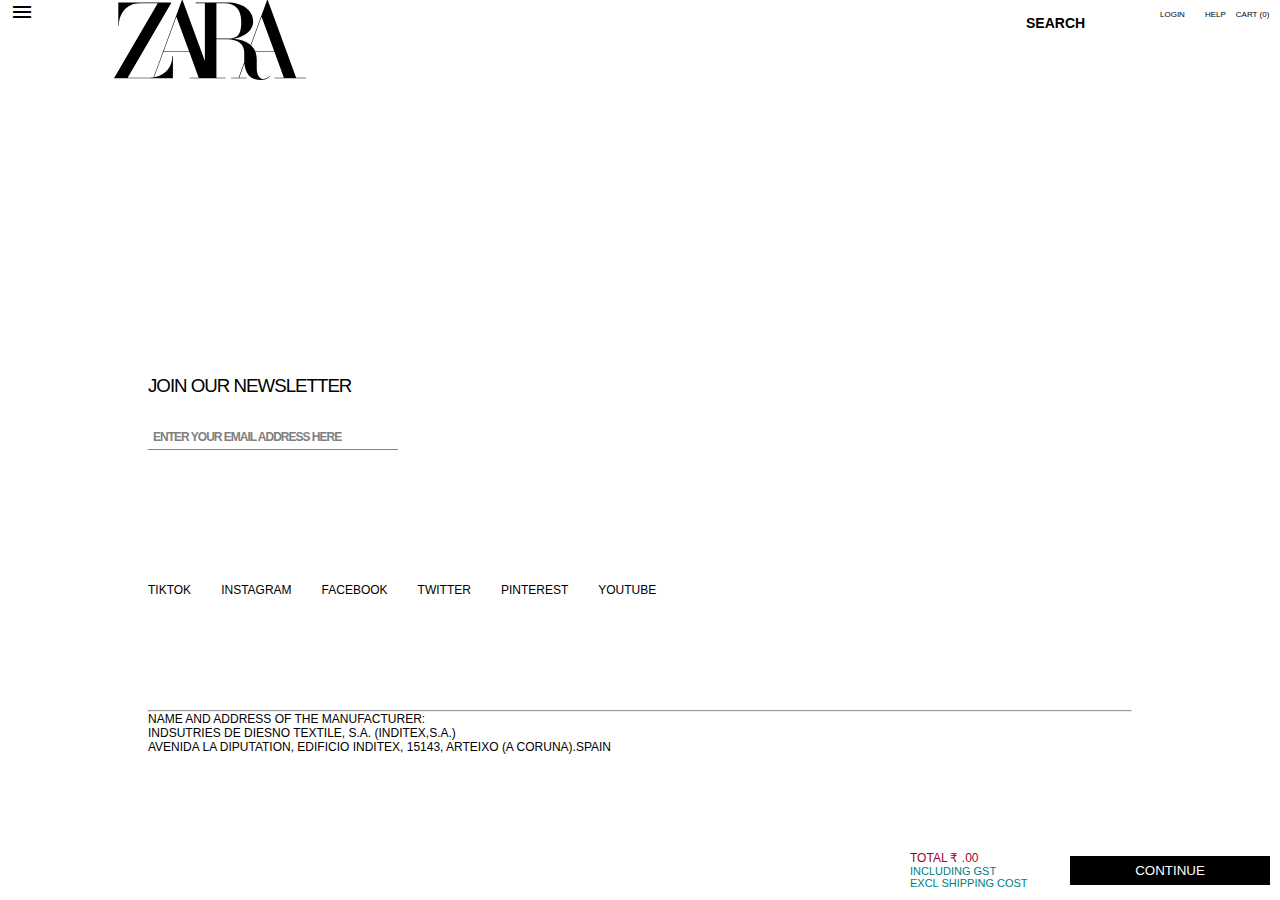
<file: cart.html>
<!DOCTYPE html>
<html lang="en">
  <head>
    <meta charset="UTF-8" />
    <meta http-equiv="X-UA-Compatible" content="IE=edge" />
    <meta name="viewport" content="width=device-width, initial-scale=1.0" />
    <title>zara.com/cart/</title>
    <link
      href="https://fonts.googleapis.com/icon?family=Material+Icons+Outlined"
      rel="stylesheet"
    />
    <link
      href="https://fonts.googleapis.com/icon?family=Material+Icons+Sharp"
      rel="stylesheet"
    />
    <link rel="stylesheet" href="cart.css" />
  </head>
  <body>
    <nav id="deact">
      <div class="toggleBar">
        <span class="material-icons-outlined tgl2"> menu </span>
      </div>
      <div class="inside1">
        <label for="menu" class="menu">
          <span class="material-icons-outlined tglFwd"> menu </span>
        </label>
        <!-- <div class="toggleMenu"></div> -->

        <label for="logo" id="logoId">
          <svg
            aria-label="ZARA India logo. Go to home page"
            class="layout-logo__icon layout-header__logo-icon img"
            viewBox="0 0 132 55"
            xmlns="http://www.w3.org/2000/svg"
          >
            <path
              fill-rule="evenodd"
              clip-rule="evenodd"
              d="M105.673.035l19.557 53.338 6.77.002v.383h-21.548v-.383h6.344l-6.431-17.54H97.311v.007l.07.204c.521 1.548.78 3.17.764 4.803v6.575c0 3.382 1.494 6.81 4.347 6.81 1.675 0 3.012-.59 4.604-2.046l.227.211C105.594 54.224 103.5 55 100.36 55c-2.37 0-4.398-.57-6.03-1.693l-.309-.222c-2.148-1.624-3.542-4.278-4.142-7.89l-.096-.583-.1-.882-.01-.152-3.599 9.792h5.107v.384H80.496v-.384h5.162l3.951-10.753v-.023a34.924 34.924 0 0 1-.075-1.906v-4.693c0-5.77-4.29-9.08-11.771-9.08H70.41v26.458h6.371v.383h-24.9v-.383h6.345l-6.431-17.54H33.948l-6.371 17.346.266-.044c8.366-1.442 12.213-7.827 12.265-14.55h.388v15.171H0L30.06 2.185H17.972C7.954 2.185 3.42 9.922 3.35 17.635h-.387V1.8h36.488l-.222.385L9.396 53.373h15.695c.39 0 .778-.019 1.169-.05.26-.018.522-.044.788-.077l.095-.01L46.703 0h.387l.013.035 15.369 41.916V2.185h-6.328v-.39h21.778c10.467 0 17.774 5.372 17.774 13.068 0 5.612-5.005 10.27-12.45 11.595l-1.367.174 1.377.14c4.515.517 8.1 1.906 10.641 4.127l.017.016L105.273 0h.386l.014.035zm-8.552 35.32l.038.094h13.061l-8.773-23.928-7.221 19.67.039.037.367.364a11.876 11.876 0 0 1 2.489 3.762zM70.415 26.53V2.185h5.611c7.496 0 11.454 4.414 11.454 12.76 0 8.877-2.272 11.585-9.717 11.585h-7.348zM42.882 11.521L34.09 35.45h17.565L42.882 11.52z"
            ></path>
          </svg>
        </label>
      </div>
      <div class="inside2">
        <ul id="list1">
          <li><input id="search" type="search" placeholder="SEARCH" /></li>
        </ul>
        <ul id="list2">
          <li id="login">LOGIN</li>
          <br />
          <li id="help">HELP</li>
          <li id="cart0">CART (<span id="cartcnt">0</span>)</li>
        </ul>
      </div>
    </nav>
    <!------------------------------------------ main part -------------------------------------->
    <div class="section-box">
      <div class="toggleBar2">
        <ul>
         <li id="first">WOMAN</li> 
          <li id="second">MAN</li>
          <li id="third">KIDS</li>
          <li id="fourth">LIL MCKIMM</li>
          <li id="fifth">SHOES&BAGS</li>
          <li id="sixth">ZARA ATHLETICZ</li>
        </ul>
        <ul>
          <li>JOIN LIFE</li>
          <li>+ INFO</li>
        </ul>
      </div>
      <section id="videoSide" class="hide0">
        <!-- left bar start  -->
        <div class="left-bar spcl"></div>
        <!-- left bar ends -->

        <!-- image div starts -->
        <div class="imageDiv vid">
          <div class="cartImage">
            <!-- <p>-Your basket is empty-</p>
          <img
            height="100%"
            width="100%"
            src="https://static.zara.net/static//common/images/empty-basket/empty-basket.jpg"
            alt=""
          /> -->
        </div>
        </div>
        <!-- image div ends -->

        <!-- right bar starts -->
        <div class="right-bar">
        </div>
        <!-- right bar ends -->
      </section>
    </div>
    <!--this is footer section-->
    <footer>
      <h3>JOIN OUR NEWSLETTER</h3>
      <input type="text" placeholder="ENTER YOUR EMAIL ADDRESS HERE" />
      <div id="icons">
        <a target="_blank" href="https://www.snapchat.com/"><p>TIKTOK</p></a>
        <a target="_blank" href="https://www.instagram.com"><p>INSTAGRAM</p></a>
        <a target="_blank" href="https://www.snapchat.com/"><p>FACEBOOK</p></a>
        <a target="_blank" href="https://twitter.com/"><p>TWITTER</p></a>
        <a target="_blank" href="https://www.pinterest.com/"><p>PINTEREST</p></a>
        <a target="_blank" href="https://www.youtube.com/"><p>YOUTUBE</p></a>
      </div>
      <hr />
      <div>
        <p>NAME AND ADDRESS OF THE MANUFACTURER:</p>
        <p>INDSUTRIES DE DIESNO TEXTILE, S.A. (INDITEX,S.A.)</p>
        <p>
          AVENIDA LA DIPUTATION, EDIFICIO INDITEX, 15143, ARTEIXO (A
          CORUNA).SPAIN
        </p>
      </div>
    </footer>
    <div  id="totalContainer">
      <div>
        <div>
          <p>TOTAL ₹ <span id="totalPrice"></span>.00</p>
          <p>INCLUDING GST</p>
          <p>EXCL SHIPPING COST</p>
        </div>
          <div>
            <input id="continue" type="submit" value="CONTINUE">
          </div>
      </div>
    </div>
  </body>
</html>
<script src="cart.js"></script>
</file>
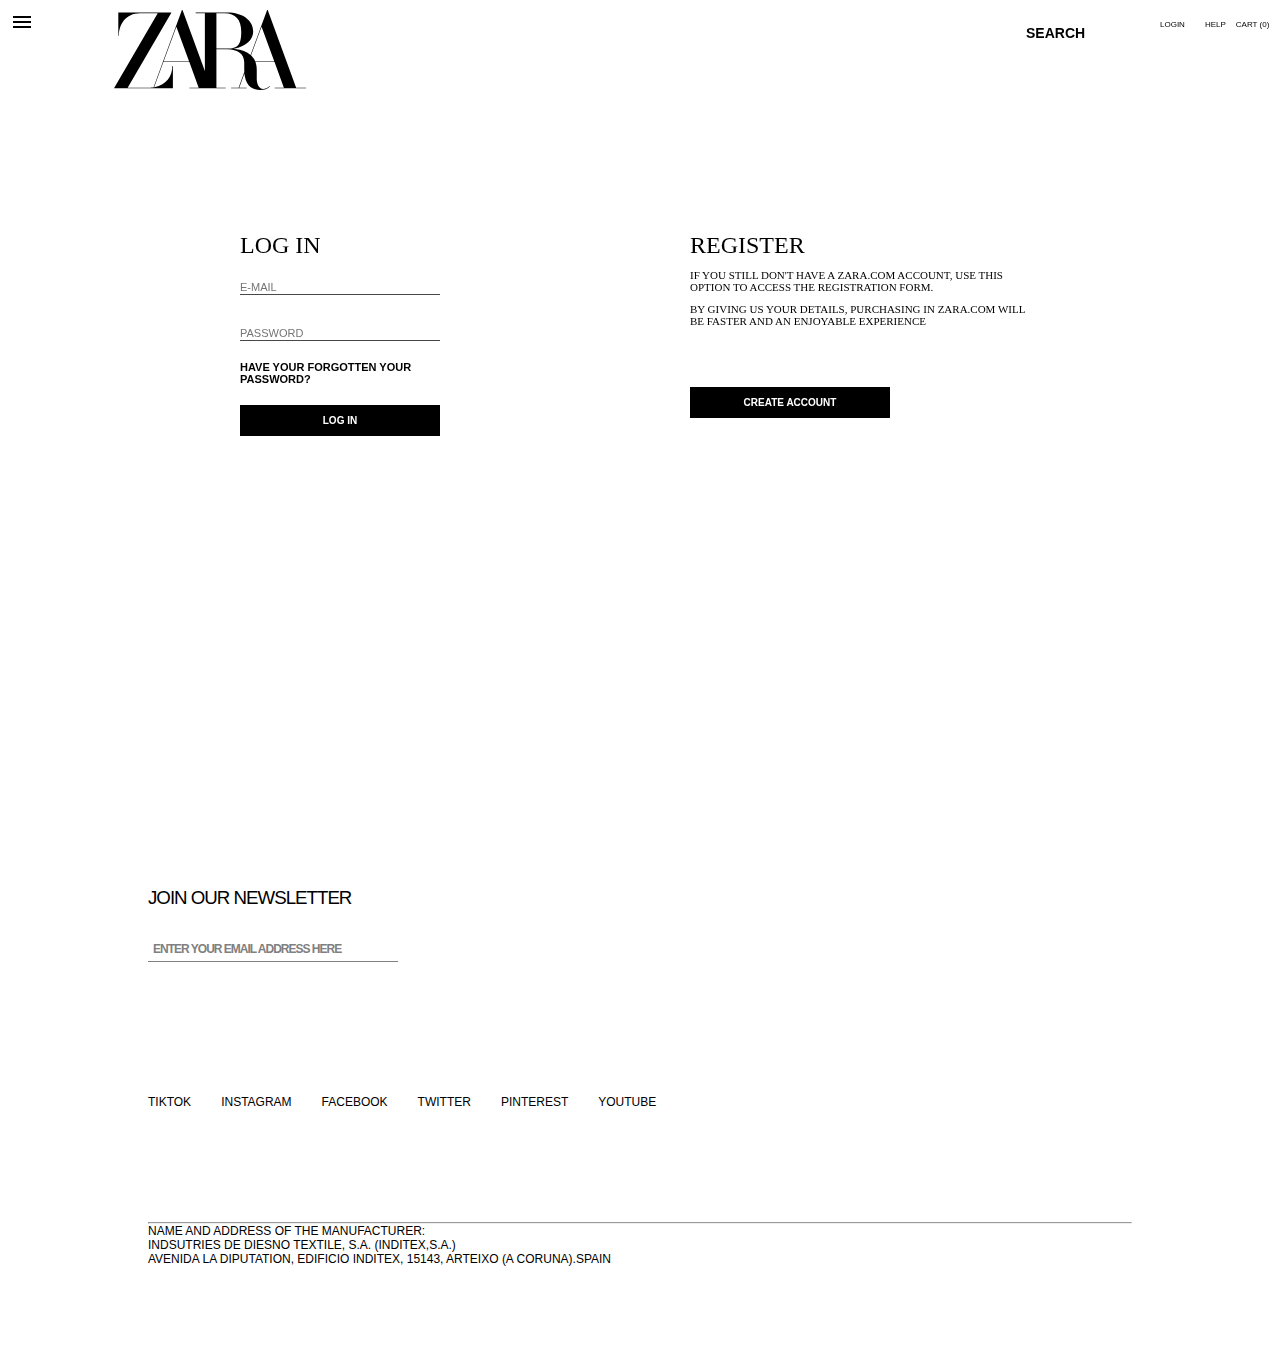
<file: login.html>
<!DOCTYPE html>
<html lang="en">
  <head>
    <meta charset="UTF-8" />
    <meta http-equiv="X-UA-Compatible" content="IE=edge" />
    <meta name="viewport" content="width=device-width, initial-scale=1.0" />
    <title>zara.com/login/</title>
    <link
      href="https://fonts.googleapis.com/icon?family=Material+Icons+Outlined"
      rel="stylesheet"
    />
    <link
      href="https://fonts.googleapis.com/icon?family=Material+Icons+Sharp"
      rel="stylesheet"
    />
    <link rel="stylesheet" href="login.css" />
  </head>
  <body>
    <nav id="deact">
      <div class="toggleBar">
        <span class="material-icons-outlined tgl2"> menu </span>
      </div>
      <div class="inside1">
        <label for="menu" class="menu">
          <span class="material-icons-outlined tglFwd"> menu </span>
        </label>
        <!-- <div class="toggleMenu"></div> -->

        <label for="logo" id="logoId">
          <svg
            aria-label="ZARA India logo. Go to home page"
            class="layout-logo__icon layout-header__logo-icon img"
            viewBox="0 0 132 55"
            xmlns="http://www.w3.org/2000/svg"
          >
            <path
              fill-rule="evenodd"
              clip-rule="evenodd"
              d="M105.673.035l19.557 53.338 6.77.002v.383h-21.548v-.383h6.344l-6.431-17.54H97.311v.007l.07.204c.521 1.548.78 3.17.764 4.803v6.575c0 3.382 1.494 6.81 4.347 6.81 1.675 0 3.012-.59 4.604-2.046l.227.211C105.594 54.224 103.5 55 100.36 55c-2.37 0-4.398-.57-6.03-1.693l-.309-.222c-2.148-1.624-3.542-4.278-4.142-7.89l-.096-.583-.1-.882-.01-.152-3.599 9.792h5.107v.384H80.496v-.384h5.162l3.951-10.753v-.023a34.924 34.924 0 0 1-.075-1.906v-4.693c0-5.77-4.29-9.08-11.771-9.08H70.41v26.458h6.371v.383h-24.9v-.383h6.345l-6.431-17.54H33.948l-6.371 17.346.266-.044c8.366-1.442 12.213-7.827 12.265-14.55h.388v15.171H0L30.06 2.185H17.972C7.954 2.185 3.42 9.922 3.35 17.635h-.387V1.8h36.488l-.222.385L9.396 53.373h15.695c.39 0 .778-.019 1.169-.05.26-.018.522-.044.788-.077l.095-.01L46.703 0h.387l.013.035 15.369 41.916V2.185h-6.328v-.39h21.778c10.467 0 17.774 5.372 17.774 13.068 0 5.612-5.005 10.27-12.45 11.595l-1.367.174 1.377.14c4.515.517 8.1 1.906 10.641 4.127l.017.016L105.273 0h.386l.014.035zm-8.552 35.32l.038.094h13.061l-8.773-23.928-7.221 19.67.039.037.367.364a11.876 11.876 0 0 1 2.489 3.762zM70.415 26.53V2.185h5.611c7.496 0 11.454 4.414 11.454 12.76 0 8.877-2.272 11.585-9.717 11.585h-7.348zM42.882 11.521L34.09 35.45h17.565L42.882 11.52z"
            ></path>
          </svg>
        </label>
      </div>
      <div class="inside2">
        <ul id="list1">
          <li><input id="search" type="search" placeholder="SEARCH" /></li>
        </ul>
        <ul id="list2">
          <li id="login">LOGIN</li>
          <br />
          <li id="help">HELP</li>
          <li id="cart0">CART (<span id="cartcnt">0</span>)</li>
        </ul>
      </div>
    </nav>
    <div id="navLastDiv">
      <input id="fullSearch" placeholder="ENTER SEARCH TERMS" type="text">
      <hr id="belowSearch">
    </div>
    <!------------------------------------------ main part -------------------------------------->
    <div class="section-box">
      <div class="toggleBar2">
        <ul>
         <li id="first">WOMAN</li> 
          <li id="second">MAN</li>
          <li id="third">KIDS</li>
          <li id="fourth">LIL MCKIMM</li>
          <li id="fifth">SHOES&BAGS</li>
          <li id="sixth">ZARA ATHLETICZ</li>
        </ul>
        <ul>
          <li>JOIN LIFE</li>
          <li>+ INFO</li>
        </ul>
      </div>
      <section id="videoSide" class="hide0">
        <!-- left bar start  -->
        <div class="left-bar spcl"></div>
        <!-- left bar ends -->

        <!-- image div starts -->
        <div class="imageDiv vid">
          <p id="notif"></p>
          <div class="loginBox">
            
            <!-- loginbox -->

            <div class="LOG">
              <h2>LOG IN</h2>
              <form action="">
              <input id="email" type="email" placeholder="E-MAIL" required>
              <input id="password" type="password" placeholder="PASSWORD" required>
              <p>HAVE YOUR FORGOTTEN YOUR PASSWORD?</p>
              <input id="loginbtn" type="submit" value="LOG IN">
              </form>
            </div>
            <!-- registerBox -->
            <div class="REGISTER">
              <h2>REGISTER</h2>
              <P>IF YOU STILL DON'T HAVE A <b>ZARA.COM</b> ACCOUNT, USE THIS OPTION TO ACCESS THE REGISTRATION FORM.</P>

               <p>BY GIVING US YOUR DETAILS, PURCHASING IN <b>ZARA.COM</b> WILL BE FASTER AND AN ENJOYABLE EXPERIENCE</P>
                <input id="createbtn" type="submit" value="CREATE ACCOUNT">
            </div>
          </div>
        </div>
        <!-- image div ends -->

        <!-- right bar starts -->
        <div class="right-bar">
        </div>
        <!-- right bar ends -->
      </section>
    </div>
    <!--this is footer section-->
    <footer>
      <h3>JOIN OUR NEWSLETTER</h3>
      <input type="text" placeholder="ENTER YOUR EMAIL ADDRESS HERE" />
      <div id="icons">
        <a target="_blank" href="https://www.snapchat.com/"><p>TIKTOK</p></a>
        <a target="_blank" href="https://www.instagram.com"><p>INSTAGRAM</p></a>
        <a target="_blank" href="https://www.snapchat.com/"><p>FACEBOOK</p></a>
        <a target="_blank" href="https://twitter.com/"><p>TWITTER</p></a>
        <a target="_blank" href="https://www.pinterest.com/"><p>PINTEREST</p></a>
        <a target="_blank" href="https://www.youtube.com/"><p>YOUTUBE</p></a>
      </div>
      <hr />
      <div>
        <p>NAME AND ADDRESS OF THE MANUFACTURER:</p>
        <p>INDSUTRIES DE DIESNO TEXTILE, S.A. (INDITEX,S.A.)</p>
        <p>
          AVENIDA LA DIPUTATION, EDIFICIO INDITEX, 15143, ARTEIXO (A
          CORUNA).SPAIN
        </p>
      </div>
    </footer>
  </body>
</html>
<script src="login.js"></script>
</file>
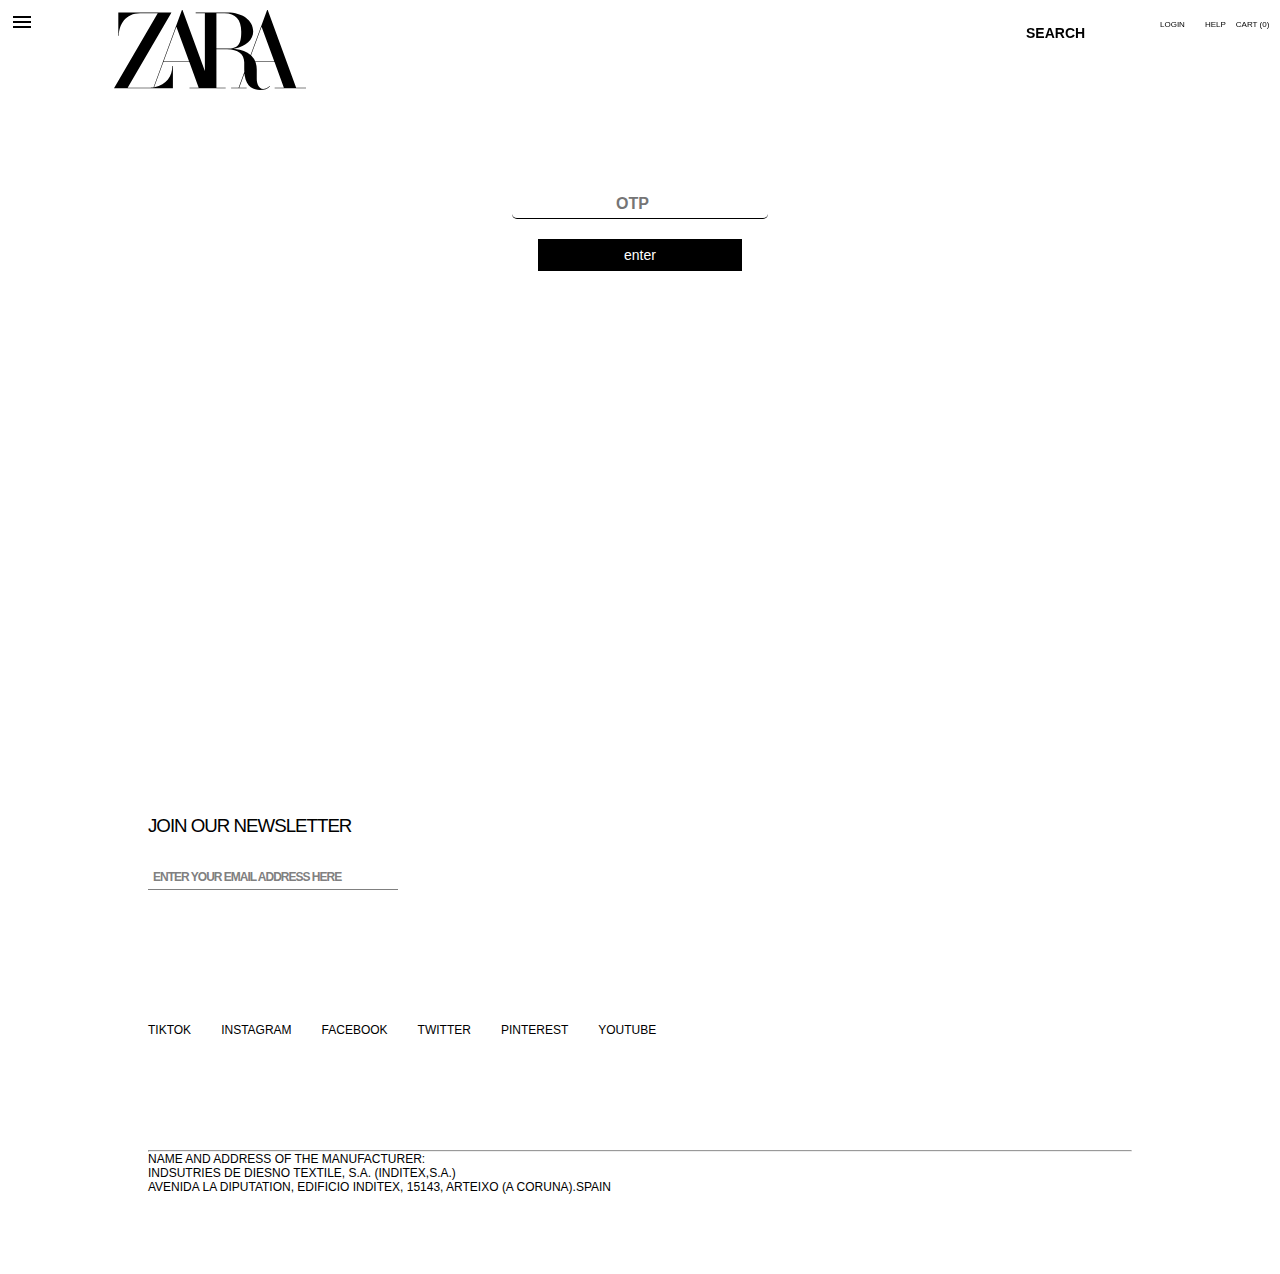
<file: otp.html>
<!DOCTYPE html>
<html lang="en">
  <head>
    <meta charset="UTF-8" />
    <meta http-equiv="X-UA-Compatible" content="IE=edge" />
    <meta name="viewport" content="width=device-width, initial-scale=1.0" />
    <title>zara.com/help/</title>
    <link
      href="https://fonts.googleapis.com/icon?family=Material+Icons+Outlined"
      rel="stylesheet"
    />
    <link
      href="https://fonts.googleapis.com/icon?family=Material+Icons+Sharp"
      rel="stylesheet"
    />
    <link rel="stylesheet" href="otp.css"/>
  </head>
  <body>
    <nav id="deact">
      <div class="toggleBar">
        <span class="material-icons-outlined tgl2"> menu </span>
      </div>
      <div class="inside1">
        <label for="menu" class="menu">
          <span class="material-icons-outlined tglFwd"> menu </span>
        </label>
        <!-- <div class="toggleMenu"></div> -->

        <label for="logo" id="logoId">
          <svg
            aria-label="ZARA India logo. Go to home page"
            class="layout-logo__icon layout-header__logo-icon img"
            viewBox="0 0 132 55"
            xmlns="http://www.w3.org/2000/svg"
          >
            <path
              fill-rule="evenodd"
              clip-rule="evenodd"
              d="M105.673.035l19.557 53.338 6.77.002v.383h-21.548v-.383h6.344l-6.431-17.54H97.311v.007l.07.204c.521 1.548.78 3.17.764 4.803v6.575c0 3.382 1.494 6.81 4.347 6.81 1.675 0 3.012-.59 4.604-2.046l.227.211C105.594 54.224 103.5 55 100.36 55c-2.37 0-4.398-.57-6.03-1.693l-.309-.222c-2.148-1.624-3.542-4.278-4.142-7.89l-.096-.583-.1-.882-.01-.152-3.599 9.792h5.107v.384H80.496v-.384h5.162l3.951-10.753v-.023a34.924 34.924 0 0 1-.075-1.906v-4.693c0-5.77-4.29-9.08-11.771-9.08H70.41v26.458h6.371v.383h-24.9v-.383h6.345l-6.431-17.54H33.948l-6.371 17.346.266-.044c8.366-1.442 12.213-7.827 12.265-14.55h.388v15.171H0L30.06 2.185H17.972C7.954 2.185 3.42 9.922 3.35 17.635h-.387V1.8h36.488l-.222.385L9.396 53.373h15.695c.39 0 .778-.019 1.169-.05.26-.018.522-.044.788-.077l.095-.01L46.703 0h.387l.013.035 15.369 41.916V2.185h-6.328v-.39h21.778c10.467 0 17.774 5.372 17.774 13.068 0 5.612-5.005 10.27-12.45 11.595l-1.367.174 1.377.14c4.515.517 8.1 1.906 10.641 4.127l.017.016L105.273 0h.386l.014.035zm-8.552 35.32l.038.094h13.061l-8.773-23.928-7.221 19.67.039.037.367.364a11.876 11.876 0 0 1 2.489 3.762zM70.415 26.53V2.185h5.611c7.496 0 11.454 4.414 11.454 12.76 0 8.877-2.272 11.585-9.717 11.585h-7.348zM42.882 11.521L34.09 35.45h17.565L42.882 11.52z"
            ></path>
          </svg>
        </label>
      </div>
      <div class="inside2">
        <ul id="list1">
          <li><input id="search" type="search" placeholder="SEARCH" /></li>
        </ul>
        <ul id="list2">
          <li id="login">LOGIN</li>
          <br />
          <li id="help">HELP</li>
          <li id="cart0">CART (<span id="cartcnt">0</span>)</li>
        </ul>
      </div>
    </nav>
    <!------------------------------------------ main part -------------------------------------->
    <div class="section-box">
      <div class="toggleBar2">
        <ul>
         <li id="first">WOMAN</li> 
          <li id="second">MAN</li>
          <li id="third">KIDS</li>
          <li id="fourth">LIL MCKIMM</li>
          <li id="fifth">SHOES&BAGS</li>
          <li id="sixth">ZARA ATHLETICZ</li>
        </ul>
        <ul>
          <li>JOIN LIFE</li>
          <li>+ INFO</li>
        </ul>
      </div>
      <section id="videoSide" class="hide0">
        <!-- left bar start  -->
        <!-- <div class="left-bar spcl"></div> -->
        <!-- left bar ends -->

        <!-- image div starts -->
        <div class="imageDiv vid">
            <div class="tickContainer">
                <label id="label" for="enterOtp">
                    <div class="check-icon"></div>
                </label>
                <div>
                    <p id="cnfrm">Successfully Purchased</p>
                <input id="goToHome" type="submit" value="GO TO HOME">
            </div>
            </div>
          <div class="helpContainer">
           <input type="number" placeholder="OTP">
           <div>
               <input id="enterOtp" type="submit" value="enter">
           </div>
        </div>
        
        <!-- image div ends -->

        <!-- right bar starts -->
        <!-- <div class="right-bar"> -->
        </div>
        <!-- right bar ends -->
      </section>
    </div>
    <!--this is footer section-->
    <footer>
      <h3>JOIN OUR NEWSLETTER</h3>
      <input type="text" placeholder="ENTER YOUR EMAIL ADDRESS HERE" />
      <div id="icons">
        <a target="_blank" href="https://www.snapchat.com/"><p>TIKTOK</p></a>
        <a target="_blank" href="https://www.instagram.com"><p>INSTAGRAM</p></a>
        <a target="_blank" href="https://www.snapchat.com/"><p>FACEBOOK</p></a>
        <a target="_blank" href="https://twitter.com/"><p>TWITTER</p></a>
        <a target="_blank" href="https://www.pinterest.com/"><p>PINTEREST</p></a>
        <a target="_blank" href="https://www.youtube.com/"><p>YOUTUBE</p></a>
      </div>
      <hr />
      <div>
        <p>NAME AND ADDRESS OF THE MANUFACTURER:</p>
        <p>INDSUTRIES DE DIESNO TEXTILE, S.A. (INDITEX,S.A.)</p>
        <p>
          AVENIDA LA DIPUTATION, EDIFICIO INDITEX, 15143, ARTEIXO (A
          CORUNA).SPAIN
        </p>
      </div>
    </footer>
  </body>
</html>
<script src="otp.js"></script>
</file>
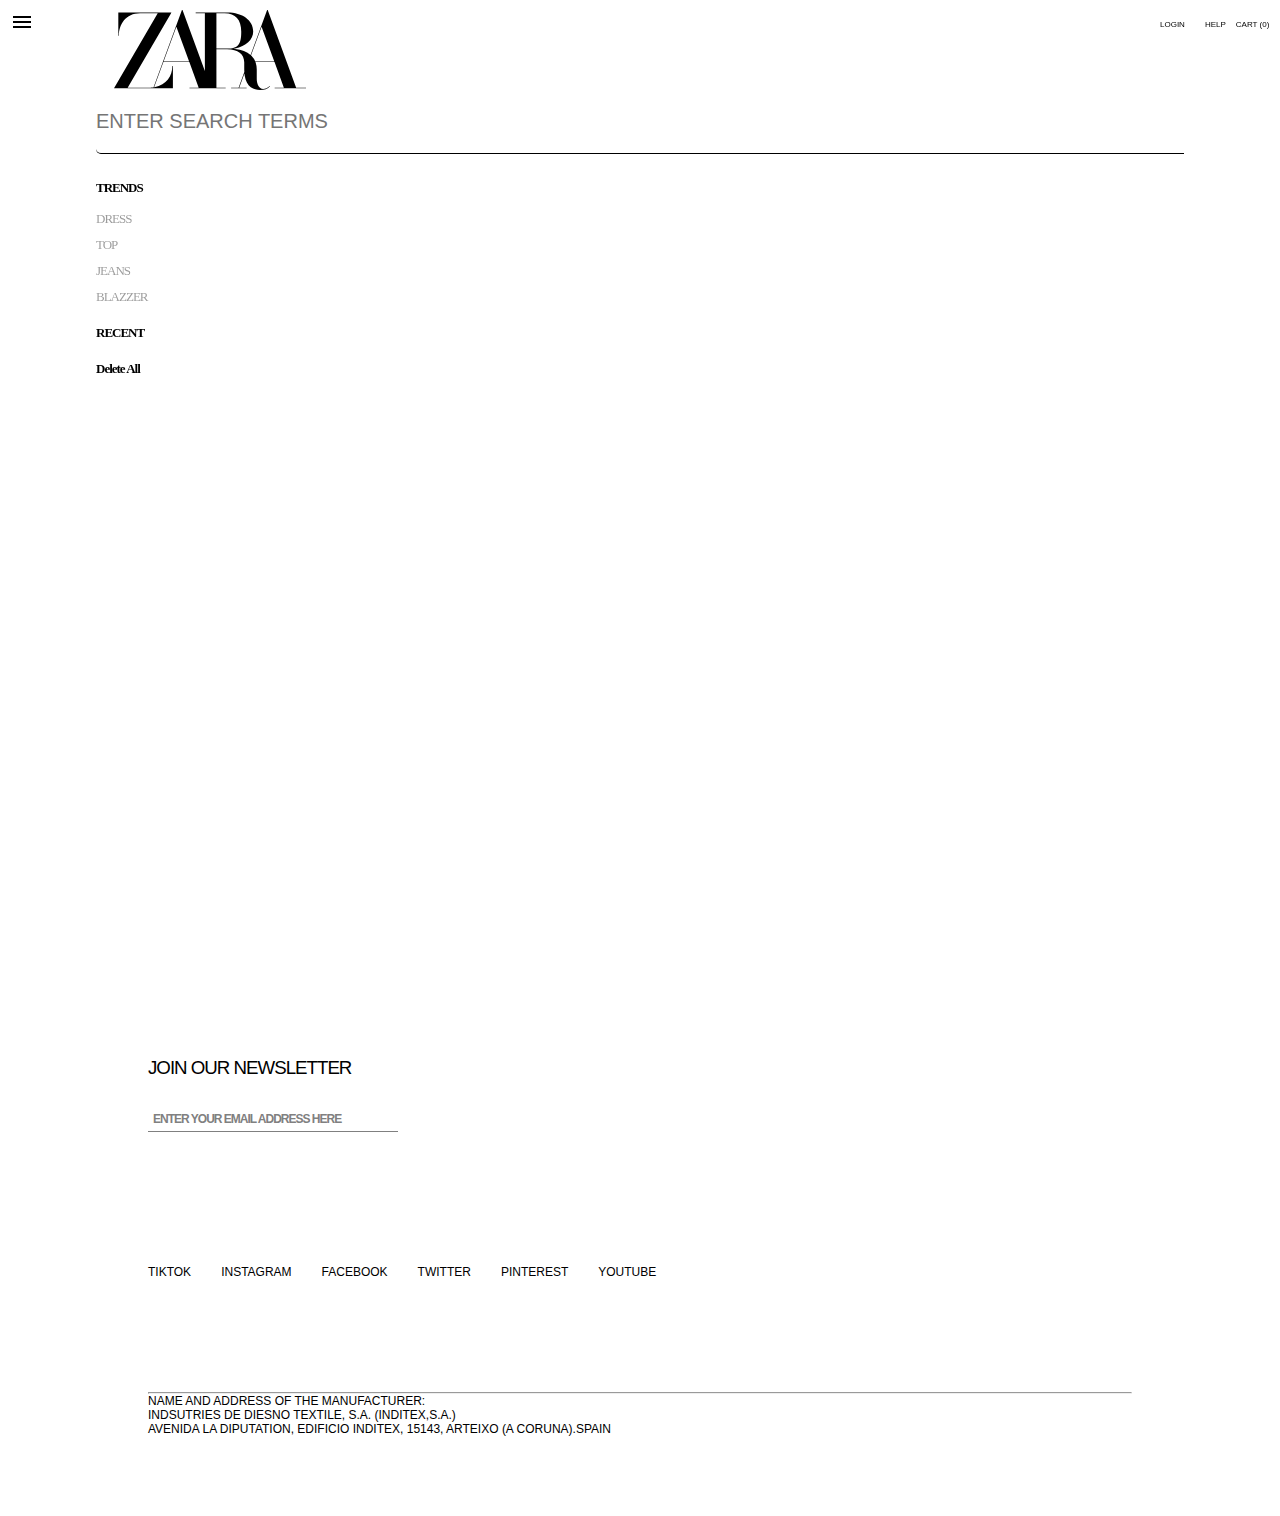
<file: search.html>
<!DOCTYPE html>
<html lang="en">
  <head>
    <meta charset="UTF-8" />
    <meta http-equiv="X-UA-Compatible" content="IE=edge" />
    <meta name="viewport" content="width=device-width, initial-scale=1.0" />
    <title>zara.com/search/</title>
    <link
      href="https://fonts.googleapis.com/icon?family=Material+Icons+Outlined"
      rel="stylesheet"
    />
    <link
      href="https://fonts.googleapis.com/icon?family=Material+Icons+Sharp"
      rel="stylesheet"
    />
    <link rel="stylesheet" href="search.css" />
  </head>
  <body>
    <nav id="deact">
      <div class="toggleBar">
        <span class="material-icons-outlined tgl2"> menu </span>
      </div>
      <div class="inside1">
        <label for="menu" class="menu">
          <span class="material-icons-outlined tglFwd"> menu </span>
        </label>
        <!-- <div class="toggleMenu"></div> -->

        <label for="logo" id="logoId">
          <svg
            aria-label="ZARA India logo. Go to home page"
            class="layout-logo__icon layout-header__logo-icon img"
            viewBox="0 0 132 55"
            xmlns="http://www.w3.org/2000/svg"
          >
            <path
              fill-rule="evenodd"
              clip-rule="evenodd"
              d="M105.673.035l19.557 53.338 6.77.002v.383h-21.548v-.383h6.344l-6.431-17.54H97.311v.007l.07.204c.521 1.548.78 3.17.764 4.803v6.575c0 3.382 1.494 6.81 4.347 6.81 1.675 0 3.012-.59 4.604-2.046l.227.211C105.594 54.224 103.5 55 100.36 55c-2.37 0-4.398-.57-6.03-1.693l-.309-.222c-2.148-1.624-3.542-4.278-4.142-7.89l-.096-.583-.1-.882-.01-.152-3.599 9.792h5.107v.384H80.496v-.384h5.162l3.951-10.753v-.023a34.924 34.924 0 0 1-.075-1.906v-4.693c0-5.77-4.29-9.08-11.771-9.08H70.41v26.458h6.371v.383h-24.9v-.383h6.345l-6.431-17.54H33.948l-6.371 17.346.266-.044c8.366-1.442 12.213-7.827 12.265-14.55h.388v15.171H0L30.06 2.185H17.972C7.954 2.185 3.42 9.922 3.35 17.635h-.387V1.8h36.488l-.222.385L9.396 53.373h15.695c.39 0 .778-.019 1.169-.05.26-.018.522-.044.788-.077l.095-.01L46.703 0h.387l.013.035 15.369 41.916V2.185h-6.328v-.39h21.778c10.467 0 17.774 5.372 17.774 13.068 0 5.612-5.005 10.27-12.45 11.595l-1.367.174 1.377.14c4.515.517 8.1 1.906 10.641 4.127l.017.016L105.273 0h.386l.014.035zm-8.552 35.32l.038.094h13.061l-8.773-23.928-7.221 19.67.039.037.367.364a11.876 11.876 0 0 1 2.489 3.762zM70.415 26.53V2.185h5.611c7.496 0 11.454 4.414 11.454 12.76 0 8.877-2.272 11.585-9.717 11.585h-7.348zM42.882 11.521L34.09 35.45h17.565L42.882 11.52z"
            ></path>
          </svg>
        </label>
      </div>
      <div class="inside2">
        <ul id="list1">
          <li><input id="search" type="search" placeholder="SEARCH" /></li>
        </ul>
        <ul id="list2">
          <li id="login">LOGIN</li>
          <br />
          <li id="help">HELP</li>
          <li id="cart0">CART (<span id="cartcnt">0</span>)</li>
        </ul>
      </div>
    </nav>
    <div id="navLastDiv">
      <input id="fullSearch" placeholder="ENTER SEARCH TERMS" type="text" />
      <hr id="belowSearch" />
    </div>
    <!------------------------------------------ main part -------------------------------------->
    <div class="section-box">
      <div class="toggleBar2">
        <ul>
          <li id="first">WOMAN</li>
          <li id="second">MAN</li>
          <li id="third">KIDS</li>
          <li id="fourth">LIL MCKIMM</li>
          <li id="fifth">SHOES&BAGS</li>
          <li id="sixth">ZARA ATHLETICZ</li>
        </ul>
        <ul>
          <li>JOIN LIFE</li>
          <li>+ INFO</li>
        </ul>
      </div>
      <section id="videoSide" class="hide0">
        <!-- left bar start  -->
        <div class="left-bar spcl"></div>
        <!-- left bar ends -->

        <!-- image div starts -->
        <div class="imageDiv vid">
          <ul id="set1">
            <li id="a">TRENDS</li>
            <li id="b">DRESS</li>
            <li id="c">TOP</li>
            <li id="d">JEANS</li>
            <li id="e">BLAZZER</li>
          </ul>
          <ul id="set2">
            <li id="a1">RECENT</li>
            <li id="b1"></li>
            <li id="c1"></li>
            <li id="d1"></li>
            <li id="e1"></li>
          </ul>
          <ul>
            <li id="f">Delete All</li>
          </ul>
        </div>
        <!-- image div ends -->

        <!-- right bar starts -->
        <div class="right-bar"></div>
        <!-- right bar ends -->
      </section>
    </div>
    <!--this is footer section-->
    <footer>
      <h3>JOIN OUR NEWSLETTER</h3>
      <input type="text" placeholder="ENTER YOUR EMAIL ADDRESS HERE" />
      <div id="icons">
        <a target="_blank" href="https://www.snapchat.com/"><p>TIKTOK</p></a>
        <a target="_blank" href="https://www.instagram.com"><p>INSTAGRAM</p></a>
        <a target="_blank" href="https://www.snapchat.com/"><p>FACEBOOK</p></a>
        <a target="_blank" href="https://twitter.com/"><p>TWITTER</p></a>
        <a target="_blank" href="https://www.pinterest.com/"
          ><p>PINTEREST</p></a
        >
        <a target="_blank" href="https://www.youtube.com/"><p>YOUTUBE</p></a>
      </div>
      <hr />
      <div>
        <p>NAME AND ADDRESS OF THE MANUFACTURER:</p>
        <p>INDSUTRIES DE DIESNO TEXTILE, S.A. (INDITEX,S.A.)</p>
        <p>
          AVENIDA LA DIPUTATION, EDIFICIO INDITEX, 15143, ARTEIXO (A
          CORUNA).SPAIN
        </p>
      </div>
    </footer>
  </body>
</html>
<script src="search.js"></script>
</file>
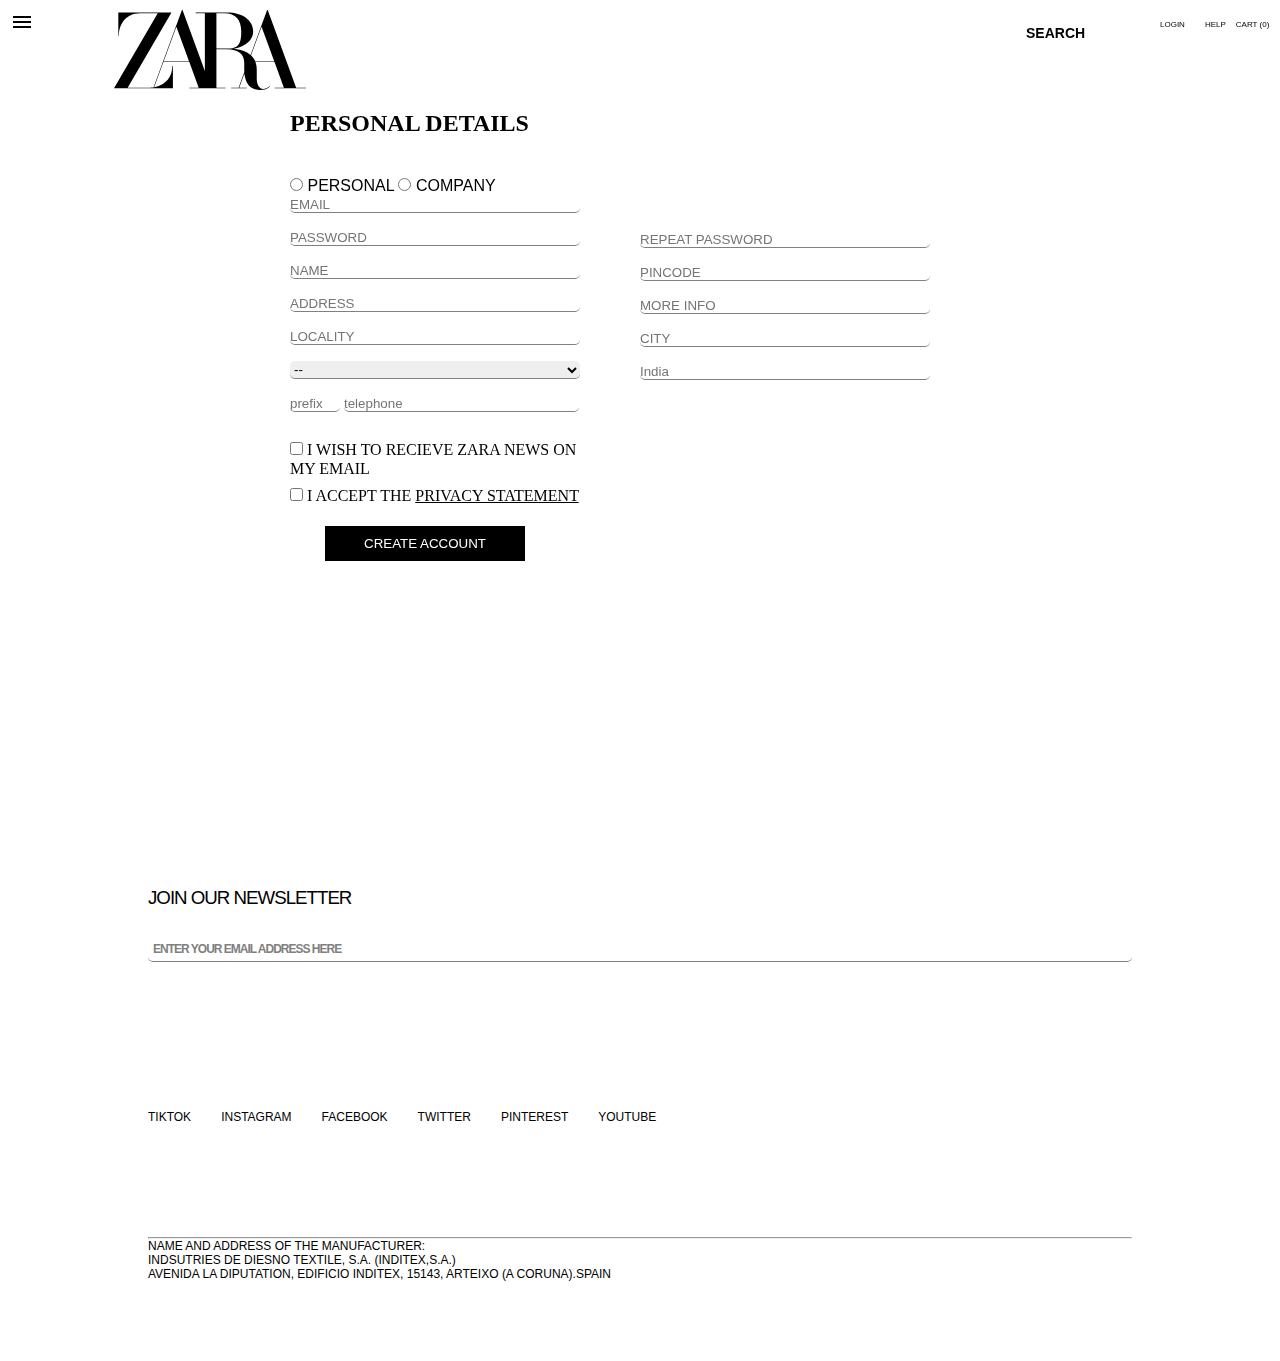
<file: signup.html>
<!DOCTYPE html>
<html lang="en">
  <head>
    <meta charset="UTF-8" />
    <meta http-equiv="X-UA-Compatible" content="IE=edge" />
    <meta name="viewport" content="width=device-width, initial-scale=1.0" />
    <title>zara.com/signup/</title>
    <link
      href="https://fonts.googleapis.com/icon?family=Material+Icons+Outlined"
      rel="stylesheet"
    />
    <link
      href="https://fonts.googleapis.com/icon?family=Material+Icons+Sharp"
      rel="stylesheet"
    />
    <link rel="stylesheet" href="signup.css" />
  </head>
  <body>
    <nav id="deact">
      <div class="toggleBar">
        <span class="material-icons-outlined tgl2"> menu </span>
      </div>
      <div class="inside1">
        <label for="menu" class="menu">
          <span class="material-icons-outlined tglFwd"> menu </span>
        </label>
        <!-- <div class="toggleMenu"></div> -->

        <label for="logo" id="logoId">
          <svg
            aria-label="ZARA India logo. Go to home page"
            class="layout-logo__icon layout-header__logo-icon img"
            viewBox="0 0 132 55"
            xmlns="http://www.w3.org/2000/svg"
          >
            <path
              fill-rule="evenodd"
              clip-rule="evenodd"
              d="M105.673.035l19.557 53.338 6.77.002v.383h-21.548v-.383h6.344l-6.431-17.54H97.311v.007l.07.204c.521 1.548.78 3.17.764 4.803v6.575c0 3.382 1.494 6.81 4.347 6.81 1.675 0 3.012-.59 4.604-2.046l.227.211C105.594 54.224 103.5 55 100.36 55c-2.37 0-4.398-.57-6.03-1.693l-.309-.222c-2.148-1.624-3.542-4.278-4.142-7.89l-.096-.583-.1-.882-.01-.152-3.599 9.792h5.107v.384H80.496v-.384h5.162l3.951-10.753v-.023a34.924 34.924 0 0 1-.075-1.906v-4.693c0-5.77-4.29-9.08-11.771-9.08H70.41v26.458h6.371v.383h-24.9v-.383h6.345l-6.431-17.54H33.948l-6.371 17.346.266-.044c8.366-1.442 12.213-7.827 12.265-14.55h.388v15.171H0L30.06 2.185H17.972C7.954 2.185 3.42 9.922 3.35 17.635h-.387V1.8h36.488l-.222.385L9.396 53.373h15.695c.39 0 .778-.019 1.169-.05.26-.018.522-.044.788-.077l.095-.01L46.703 0h.387l.013.035 15.369 41.916V2.185h-6.328v-.39h21.778c10.467 0 17.774 5.372 17.774 13.068 0 5.612-5.005 10.27-12.45 11.595l-1.367.174 1.377.14c4.515.517 8.1 1.906 10.641 4.127l.017.016L105.273 0h.386l.014.035zm-8.552 35.32l.038.094h13.061l-8.773-23.928-7.221 19.67.039.037.367.364a11.876 11.876 0 0 1 2.489 3.762zM70.415 26.53V2.185h5.611c7.496 0 11.454 4.414 11.454 12.76 0 8.877-2.272 11.585-9.717 11.585h-7.348zM42.882 11.521L34.09 35.45h17.565L42.882 11.52z"
            ></path>
          </svg>
        </label>
      </div>
      <div class="inside2">
        <ul id="list1">
          <li><input id="search" type="search" placeholder="SEARCH" /></li>
        </ul>
        <ul id="list2">
          <li id="login">LOGIN</li>
          <br />
          <li id="help">HELP</li>
          <li id="cart0">CART (<span id="cartcnt">0</span>)</li>
        </ul>
      </div>
    </nav>
    <!------------------------------------------ main part -------------------------------------->
    <div class="section-box">
      <div class="toggleBar2">
        <ul>
         <li id="first">WOMAN</li> 
          <li id="second">MAN</li>
          <li id="third">KIDS</li>
          <li id="fourth">LIL MCKIMM</li>
          <li id="fifth">SHOES&BAGS</li>
          <li id="sixth">ZARA ATHLETICZ</li>
        </ul>
        <ul>
          <li>JOIN LIFE</li>
          <li>+ INFO</li>
        </ul>
      </div>
      <section id="videoSide" class="hide0">
        <!-- left bar start  -->
        <div class="left-bar spcl"></div>
        <!-- left bar ends -->

        <!-- image div starts -->
        <div class="imageDiv vid">
          <div class="detailsContainer">
            <h2 id="h2">PERSONAL DETAILS</h2>
            <input required id="fstRadio" type="radio" name="choose">
            <label for="">PERSONAL</label>
            <input id="scndRadio" type="radio" name="choose">
            <label for="">COMPANY</label>
            <div class="bothDetailContainer">
            <div class="fstDetail">
              <input id="email" type="email" placeholder="EMAIL">
              <input id="pswd1" type="password" placeholder="PASSWORD">
              <input id="name" type="text" placeholder="NAME">
              <input id="address" type="text" placeholder="ADDRESS">
              <input type="text" id="locality" placeholder="LOCALITY">
              <select name="state" id="states">
                <option value="">--</option>
                <option value="Tamil Nadu">Tamil Nadu</option>
                <option value="Jharkhand">Jharkhand</option>
                <option value="Karnatka">Karnatka</option>
                <option value="Punjab">Punjab</option>
                <option value="New Delhi">New Delhi</option>
              </select>
              <input id="prefix" type="number" placeholder="prefix">
              <input id="telephone" type="number" placeholder="telephone">
              <br>
              <input type="checkbox">
              <label id="recieve" for="">I WISH TO RECIEVE ZARA NEWS ON MY EMAIL</label>
              <br>
              <input type="checkbox">
              <label id="accept" for="">I ACCEPT THE <u>PRIVACY STATEMENT</u></label>
              <input id="createBtn" type="submit" value="CREATE ACCOUNT">
            </div>
            <div class="scndDetail">
              <input id="pswd2" type="password" placeholder="REPEAT PASSWORD">
              <input id="pincode" type="number" placeholder="PINCODE">
              <input type="text" placeholder="MORE INFO">
              <input id="city" type="text" placeholder="CITY">
              <input type="text" placeholder="India">
            </div>
          </div>
          </div>
        </div>
        <!-- image div ends -->

        <!-- right bar starts -->
        <div class="right-bar">
        </div>
        <!-- right bar ends -->
      </section>
    </div>
    <!--this is footer section-->
    <footer>
      <h3>JOIN OUR NEWSLETTER</h3>
      <input type="text" placeholder="ENTER YOUR EMAIL ADDRESS HERE" />
      <div id="icons">
        <a target="_blank" href="https://www.snapchat.com/"><p>TIKTOK</p></a>
        <a target="_blank" href="https://www.instagram.com"><p>INSTAGRAM</p></a>
        <a target="_blank" href="https://www.snapchat.com/"><p>FACEBOOK</p></a>
        <a target="_blank" href="https://twitter.com/"><p>TWITTER</p></a>
        <a target="_blank" href="https://www.pinterest.com/"><p>PINTEREST</p></a>
        <a target="_blank" href="https://www.youtube.com/"><p>YOUTUBE</p></a>
      </div>
      <hr />
      <div>
        <p>NAME AND ADDRESS OF THE MANUFACTURER:</p>
        <p>INDSUTRIES DE DIESNO TEXTILE, S.A. (INDITEX,S.A.)</p>
        <p>
          AVENIDA LA DIPUTATION, EDIFICIO INDITEX, 15143, ARTEIXO (A
          CORUNA).SPAIN
        </p>
      </div>
    </footer>
  </body>
</html>
<script src="signup.js"></script>
</file>
<file: cart.css>
* {
    margin: 0;
    padding: 0;
    box-sizing: border-box;
    text-decoration: none;
    list-style-type: none;
  }
  
  body {
    font-family: -apple-system, BlinkMacSystemFont, "Segoe UI", Roboto, Oxygen,
      Ubuntu, Cantarell, "Open Sans", "Helvetica Neue", sans-serif;
      /* border: 1px solid black; */
  }
  nav {
    height: 80px;
    width: 100%;
    /* margin-top: 10px; */
    /* border: 1px solid black;*/
    position: fixed;
    z-index: 1;
    background-color: white;
    /* display: block; */
    top: 0;
  }
  .img {
    height: 100%;
    cursor: pointer;
  }
  .menu {
    margin-right: 80px;
    margin-left: 10px;
    cursor: pointer;
  }
  
  .inside1 {
    float: left;
    display: flex;
    height: 100%;
    /* border: 1px solid black; */
  }
  .inside2 {
    float: right;
    display: flex;
    margin-right: 10px;
    /* border: 1px solid blueviolet; */
    width: 300px;
    height: 40px;
    margin-top: 10px;
  }
  #list2 {
    /* border: 1px solid red; */
    width: 40%;
    display: flex;
    gap: 10px;
    font-size: 8px;
    margin-left: 20px;
    margin-bottom: 20px;
  }
  #list1 {
    /* border: 1px solid blue; */
    margin-right: 30px;
  }
  #search {
    width: 90px;
    border: none;
    /* border-bottom: 1px solid black; */
    padding: 6px;
    outline: none;
    cursor: pointer;
    margin-left: 50px;
  }
  #search::placeholder {
    color: black;
    font-size: 14px;
    font-weight: 600;
  }
  #list2 > li {
    cursor: pointer;
  }
  section {
    /* border: 1px solid black; */
    height: 100%;
    width: 100%;
    margin: auto;
    display: flex;
    justify-content: space-between;
    /* background-color: pink; */
  }
  img {
    object-fit: cover;
    cursor: pointer;
  }
  h3 {
    margin-top: 5px;
    color: #a50028;
    letter-spacing: -0.8px;
  }
  h5 {
    color: #a50028;
    font-weight: 500;
    font-size: 12px;
    margin: 0;
  }
  .left-bar,
  .right-bar {
    /* border: 1px solid black; */
    display: flex;
    align-items: center;
    width: 100px;
    cursor: pointer;
  }
  
  .fnt {
    font-weight: normal;
    /* border: 1px solid black; */
    transition: 1s;
  }
  .man,
  .woman {
    font-size: 8px;
    font-weight: bold;
  }
  
  .woman {
    margin-left: 35px;
  }
  .hvr1:hover {
    /* background: yellow; */
    margin-left: -5px;
    transition: 1s;
  }
  .hvr2:hover {
    /* background: yellow; */
    margin-left: 5px;
  }
  
  .section-box {
    display: flex;
    overflow: hidden;
    /* width: 100%; */
    /* height: 572px; */
    /* border: 1px solid red; */
    position: relative;
    /* margin-top: 10px; */
    top: 90px;
    /* margin-top: -4px; */
  }
  
  #hide1,
  #hide2,
  #hide3,
  #hide4 {
    display: none;
  }
  #videoSide {
    background-color: transparent;
    cursor: pointer;
  }
  .imageDiv {
    /* border: 1px solid black; */
    /* height: 90%; */
  }
  footer {
    /* border: 1px solid black; */
    /* margin: 0; */
    margin: 290px auto;
    width: 80%;
    padding: 20px;
    margin-bottom: 60px;
  }
  footer > h3 {
    color: black;
    font-weight: 500;
    letter-spacing: -1px;
    margin-bottom: 25px;
    /* margin-top: 50px; */
  }
  
  footer > input {
    border: none;
    border-bottom: 1px solid gray;
    font-size: 15px;
    outline: none;
    width: 250px;
    padding: 5px;
  }
  
  footer > input::placeholder {
    font-size: 12px;
    letter-spacing: -1px;
    color: gray;
    font-weight: 600;
  }
  thead {
    display: flex;
    gap: 20px;
  }
  #icons {
    color: #161616;
    font-size: 13px;
    display: flex;
    gap: 30px;
    font-weight: 600;
    margin-top: 120px;
    margin-bottom: 100px;
    width: 500px;
    height: 40px;
    /* border: 1px solid black; */
    align-items: center;
  }
  footer  p{
      font-size: 12px;
      font-weight: 500;
  }
  
  footer a{
      color: black;
  }
  
  a:hover{
      background-color: gray;
      padding: 5px;
      color: white;
      border-radius: 5px;
  }
  
  .toggleBar{
    /* border: 1px solid blue; */
    width: 300px;
    height: 500px;
    position: fixed;
    text-align: right;
    background-color: rgba(255, 255, 255, 0.897);
    display: none;
    /* border: 1px solid black;y */
    /* background-color: yellow; */
  }
  .toggleBar2{
    /* border: 1px solid blue; */
    width: 300px;
    height: 90px;
    position: fixed;
    text-align: right;
    box-sizing: border-box;
    background-color: rgba(255, 255, 255, 0.897);
    display: none;
    /* border: 1px solid black; */
    justify-content: center;
  }
  
  .toggleBar > span{
    position: absolute;
    left: 105%;
    cursor: pointer;
  }
  
  .toggleBar2 >ul :nth-child(1){
    /* margin-top: 90px; */
    font-size: 15px;
    font-weight: 500;
    margin-bottom: 20px;
    /* margin-left: 35px; */
    cursor: pointer;
  }
  
  .toggleBar2 >ul:nth-child(2){
    /* margin-top: 100px; */
    font-size: 15px;
    font-weight: 500;
    margin-bottom: 20px;
    /* margin-left: 25px; */
  }
  
  
  .toggleBar2 li{
    border-bottom: 1px solid rgb(126, 122, 122);
    margin: 10px;
    width: 150px;
    border-radius: 5px;
    margin-left: 50px;
  }
  
  .cartImage{
    margin-top: 20px;
  }

  .cartImage p{
    position: sticky;
    top: 50%;
    text-align: center;
    font-weight: 500;
    font-size: 13px;
  }
  
  .cartImage{
    display: flex;
    /* border: 1px solid blue; */
    justify-content: center;
    gap: 10px;
    /* width: 100%; */
    /* height: 100%; */
    /* overflow: scroll; */
    margin: 30px;
    text-align: center;
    font-family: Georgia, 'Times New Roman', Times, serif;
    flex-wrap: wrap;
  }

  #cartInnerDiv{
    width: 200px;
    height: 350px;
    /* border: 1px solid black; */
  }

  #eleImg{
    width: 100%;
    height: 70%;
    object-fit: contain;
  }

  #eleName{
    font-size: 12px;

  }

  #elePrice{
    font-size: 13px;
    color: teal;
  }

  #eleColor{
    color: black;
    font-size: 12px;
    color: gray;
  }

  #totalContainer{
    /* border: 1px solid black; */
    width: 100%;
    height: 60px;
    position: fixed;
    bottom: 0;
    background-color: white;

  }

  #totalContainer > div{
    float: right;
    width: 380px;
    height: 100%;
    /* border: 1px solid red; */
    display: flex;
    justify-content: space-between;
    padding: 10px;
    align-items: center;
  }
  #totalContainer p{
    font-size: 12px;
  }

  #continue{
    width: 200px;
    padding: 7px;
    background-color: black;
    color: white;
    border: none;
    cursor: pointer;
  }
  
  #continue:hover{
    background-color: rgba(0, 0, 0, 0.26);
  }
   
  
  
  #totalContainer > div >div >p:nth-child(1){
    color: #a50028;
    font-weight: 500;
  }
  
  
  #totalContainer > div >div >p:not(:first-child){
    color: teal;
    font-size: 11px;
    font-weight: 500;
  }
</file>
<file: login.css>
* {
    margin: 0;
    padding: 0;
    box-sizing: border-box;
    text-decoration: none;
    list-style-type: none;
  }
  
  body {
    font-family: -apple-system, BlinkMacSystemFont, "Segoe UI", Roboto, Oxygen,
      Ubuntu, Cantarell, "Open Sans", "Helvetica Neue", sans-serif;
      /* border: 1px solid black; */
  }
  nav {
    height: 80px;
    width: 100%;
    margin-top: 10px;
    /* border: 1px solid black;*/
    position: fixed;
    /* display: block; */
    top: 0;
  }
  .img {
    height: 100%;
    cursor: pointer;
  }
  .menu {
    margin-right: 80px;
    margin-left: 10px;
    cursor: pointer;
  }
  
  .inside1 {
    float: left;
    display: flex;
    height: 100%;
    /* border: 1px solid black; */
  }
  .inside2 {
    float: right;
    display: flex;
    margin-right: 10px;
    /* border: 1px solid blueviolet; */
    width: 300px;
    height: 40px;
    margin-top: 10px;
  }
  #list2 {
    /* border: 1px solid red; */
    width: 40%;
    display: flex;
    gap: 10px;
    font-size: 8px;
    margin-left: 20px;
    margin-bottom: 20px;
  }
  #list1 {
    /* border: 1px solid blue; */
    margin-right: 30px;
  }
  #search {
    width: 90px;
    border: none;
    /* border-bottom: 1px solid black; */
    padding: 6px;
    outline: none;
    cursor: pointer;
    margin-left: 50px;
  }
  #search::placeholder {
    color: black;
    font-size: 14px;
    font-weight: 600;
  }
  #list2 > li {
    cursor: pointer;
  }
  section {
    /* border: 1px solid black; */
    height: 100%;
    width: 100%;
    margin: auto;
    display: flex;
    justify-content: space-between;
    /* background-color: pink; */
  }
  img {
    object-fit: cover;
    cursor: pointer;
  }
  h3 {
    margin-top: 5px;
    color: #a50028;
    letter-spacing: -0.8px;
  }
  h5 {
    color: #a50028;
    font-weight: 500;
    font-size: 12px;
    margin: 0;
  }
  .left-bar,
  .right-bar {
    /* border: 1px solid black; */
    display: flex;
    align-items: center;
    width: 100px;
    cursor: pointer;
  }
  
  .fnt {
    font-weight: normal;
    /* border: 1px solid black; */
    transition: 1s;
  }
  .man,
  .woman {
    font-size: 8px;
    font-weight: bold;
  }
  
  .woman {
    margin-left: 35px;
  }
  .hvr1:hover {
    /* background: yellow; */
    margin-left: -5px;
    transition: 1s;
  }
  .hvr2:hover {
    /* background: yellow; */
    margin-left: 5px;
  }
  
  .section-box {
    display: flex;
    overflow: hidden;
    width: 100%;
    height: 572px;
    /* border: 1px solid red; */
    position: relative;
    /* margin-top: 10px; */
    top: 90px;
    /* margin-top: -4px; */
  }
  
  #hide1,
  #hide2,
  #hide3,
  #hide4 {
    display: none;
  }
  #videoSide {
    background-color: transparent;
    cursor: pointer;
  }
  .imageDiv {
    /* border: 1px solid black; */
    height: 90%;
  }
  footer {
    /* border: 1px solid black; */
    /* margin: 0; */
    margin: 290px auto;
    width: 80%;
    padding: 20px;
    margin-bottom: 60px;
  }
  footer > h3 {
    color: black;
    font-weight: 500;
    letter-spacing: -1px;
    margin-bottom: 25px;
    /* margin-top: 50px; */
  }
  
  footer > input {
    border: none;
    border-bottom: 1px solid gray;
    font-size: 15px;
    outline: none;
    width: 250px;
    padding: 5px;
  }
  
  footer > input::placeholder {
    font-size: 12px;
    letter-spacing: -1px;
    color: gray;
    font-weight: 600;
  }
  thead {
    display: flex;
    gap: 20px;
  }
  #icons {
    color: #161616;
    font-size: 13px;
    display: flex;
    gap: 30px;
    font-weight: 600;
    margin-top: 120px;
    margin-bottom: 100px;
    width: 500px;
    height: 40px;
    /* border: 1px solid black; */
    align-items: center;
  }
  footer  p{
      font-size: 12px;
      font-weight: 500;
  }
  
  footer a{
      color: black;
  }
  
  a:hover{
      background-color: gray;
      padding: 5px;
      color: white;
      border-radius: 5px;
  }
  
  .toggleBar{
    /* border: 1px solid blue; */
    width: 300px;
    height: 500px;
    position: fixed;
    text-align: right;
    background-color: rgba(255, 255, 255, 0.897);
    display: none;
    /* border: 1px solid black;y */
    /* background-color: yellow; */
  }
  .toggleBar2{
    /* border: 1px solid blue; */
    width: 300px;
    height: 90px;
    position: fixed;
    text-align: right;
    box-sizing: border-box;
    background-color: rgba(255, 255, 255, 0.897);
    display: none;
    /* border: 1px solid black; */
    justify-content: center;
  }
  
  .toggleBar > span{
    position: absolute;
    left: 105%;
    cursor: pointer;
  }
  
  .toggleBar2 >ul :nth-child(1){
    /* margin-top: 90px; */
    font-size: 15px;
    font-weight: 500;
    margin-bottom: 20px;
    /* margin-left: 35px; */
  }
  
  .toggleBar2 >ul:nth-child(2){
    /* margin-top: 100px; */
    font-size: 15px;
    font-weight: 500;
    margin-bottom: 20px;
    /* margin-left: 25px; */
    cursor: pointer;
  }
  
  
  .toggleBar2 li{
    border-bottom: 1px solid rgb(126, 122, 122);
    margin: 10px;
    width: 150px;
    border-radius: 5px;
    margin-left: 50px;
  }
  #navLastDiv{
   width: 85%;
    /* border: 1px solid green; */
    height: 80px;
    display: none;
    margin: 90px auto;
    margin-bottom: 0;
   
  }
  
  #fullSearch{
    height: 80%;
    width: 100%;
    margin: auto;
    font-size: 20px;
    border: none;
    border-bottom: 1px solid brown;
    outline: none;
  }
  
  #fullSearch::placeholder{
    margin-bottom: 10px;
    font-size: 20px;
  }
  #belowSearch{
    margin-top:-10px;
  }
  
  .loginBox{
    /* border: 1px solid black; */
    width: 100%;
    height: 100%;
    display: flex;
    align-items: center;
    gap: 250px;
  
  }
  
  .LOG{
    /* border: 1px solid black; */
    height: 250px;
    width: 200px;
    /* text-align: center; */
  }
  
  .REGISTER{
    /* border: 1px solid black; */
    height: 250px;
    width: 350px;
  }
  
  .loginBox p{
    font-size: 11px;
    font-weight: 600;
    /* margin: 0; */
  }
  
  .REGISTER p,h2{
    margin-bottom: 10px;
    margin-top: 10px;
    font-family: Georgia, 'Times New Roman', Times, serif;
    font-weight: lighter;
  }
  
  .REGISTER > input{
    border: none;
    padding: 10px;
    background-color: black;
    color: white;
    margin-top: 50px;
    font-size: 10px;
    font-weight: 600;
    width: 200px;
    cursor: pointer;
    /* letter-spacing: 1px; */
  }
  
  #loginbtn{
    border: none;
    padding: 10px;
    background-color: black;
    color: white;
    margin-top: 20px;
    font-size: 10px;
    font-weight: 600;
    width: 100%;
    cursor: pointer;
  }
  .LOG input:not(:last-child){
    border: none;
    border-bottom: 1px solid rgb(73, 71, 71);
    width: 100%;
    outline: none;
    margin-bottom: 20px;
    margin-top: 10px;
  }
  
  .LOG input::placeholder{
    font-size: 11px;
    font-weight: 500;
  }
  
  #loginbtn:hover,.REGISTER input:hover{
    background-color:rgba(36, 34, 34, 0.719)
  }
  
  #notif{
    text-align: center;
    color: red;
    font-family: Georgia, 'Times New Roman', Times, serif;
    font-size: 14px;
    text-decoration: underline;
  }
</file>
<file: otp.css>
* {
    margin: 0;
    padding: 0;
    box-sizing: border-box;
    text-decoration: none;
    list-style-type: none;
  }
  
  body {
    font-family: -apple-system, BlinkMacSystemFont, "Segoe UI", Roboto, Oxygen,
      Ubuntu, Cantarell, "Open Sans", "Helvetica Neue", sans-serif;
      /* border: 1px solid black; */
  }
  nav {
    height: 80px;
    width: 100%;
    margin-top: 10px;
    /* border: 1px solid black;*/
    position: fixed;
    /* display: block; */
    top: 0;
  }
  .img {
    height: 100%;
    cursor: pointer;
  }
  .menu {
    margin-right: 80px;
    margin-left: 10px;
    cursor: pointer;
  }
  
  .inside1 {
    float: left;
    display: flex;
    height: 100%;
    /* border: 1px solid black; */
  }
  .inside2 {
    float: right;
    display: flex;
    margin-right: 10px;
    /* border: 1px solid blueviolet; */
    width: 300px;
    height: 40px;
    margin-top: 10px;
  }
  #list2 {
    /* border: 1px solid red; */
    width: 40%;
    display: flex;
    gap: 10px;
    font-size: 8px;
    margin-left: 20px;
    margin-bottom: 20px;
  }
  #list1 {
    /* border: 1px solid blue; */
    margin-right: 30px;
  }
  #search {
    width: 90px;
    border: none;
    /* border-bottom: 1px solid black; */
    padding: 6px;
    outline: none;
    cursor: pointer;
    margin-left: 50px;
  }
  #search::placeholder {
    color: black;
    font-size: 14px;
    font-weight: 600;
  }
  #list2 > li {
    cursor: pointer;
  }
  section {
    /* border: 1px solid black; */
    height: 100%;
    width: 100%;
    margin: auto;
    display: flex;
    justify-content: center;
    /* background-color: pink; */
  }
  img {
    object-fit: cover;
    cursor: pointer;
  }
  h3 {
    margin-top: 5px;
    color: #a50028;
    letter-spacing: -0.8px;
  }
  h5 {
    color: #a50028;
    font-weight: 500;
    font-size: 12px;
    margin: 0;
  }
  .left-bar,
  .right-bar {
    border: 1px solid black;
    display: flex;
    align-items: center;
    width: 100px;
    cursor: pointer;
  }
  
  .fnt {
    font-weight: normal;
    /* border: 1px solid black; */
    transition: 1s;
  }
  .man,
  .woman {
    font-size: 8px;
    font-weight: bold;
  }
  
  .woman {
    margin-left: 35px;
  }
  .hvr1:hover {
    /* background: yellow; */
    margin-left: -5px;
    transition: 1s;
  }
  .hvr2:hover {
    /* background: yellow; */
    margin-left: 5px;
  }
  
  .section-box {
    /* display: flex; */
    /* overflow: hidden; */
    width: 100%;
    height: 500px;
    /* justify-content: space-between; */
    align-items: center;
    text-align: center;
    /* border: 1px solid red; */
    position: relative;
    /* margin-top: 10px; */
    top: 90px;
    /* margin-top: -4px; */
  }
  

  #videoSide {
    background-color: transparent;
    cursor: pointer;
  }
  .imageDiv {
    /* border: 1px solid blue; */
    height: 90%;
    width: 20%;
  }
  footer {
    /* border: 1px solid black; */
    /* margin: 0; */
    margin: 290px auto;
    width: 80%;
    padding: 20px;
    margin-bottom: 60px;
  }
  footer > h3 {
    color: black;
    font-weight: 500;
    letter-spacing: -1px;
    margin-bottom: 25px;
    /* margin-top: 50px; */
  }
  
  footer > input {
    border: none;
    border-bottom: 1px solid gray;
    font-size: 15px;
    outline: none;
    width: 250px;
    padding: 5px;
  }
  
  footer > input::placeholder {
    font-size: 12px;
    letter-spacing: -1px;
    color: gray;
    font-weight: 600;
  }
  thead {
    display: flex;
    gap: 20px;
  }
  #icons {
    color: #161616;
    font-size: 13px;
    display: flex;
    gap: 30px;
    font-weight: 600;
    margin-top: 120px;
    margin-bottom: 100px;
    width: 500px;
    height: 40px;
    /* border: 1px solid black; */
    align-items: center;
  }
  footer  p{
      font-size: 12px;
      font-weight: 500;
  }
  
  footer a{
      color: black;
  }
  
  a:hover{
      background-color: gray;
      padding: 5px;
      color: white;
      border-radius: 5px;
  }
  
  .toggleBar{
    /* border: 1px solid blue; */
    width: 300px;
    height: 500px;
    position: fixed;
    text-align: right;
    background-color: rgba(255, 255, 255, 0.897);
    display: none;
    /* border: 1px solid black;y */
    /* background-color: yellow; */
  }
  .toggleBar2{
    /* border: 1px solid blue; */
    width: 300px;
    height: 90px;
    position: fixed;
    text-align: right;
    box-sizing: border-box;
    background-color: rgba(255, 255, 255, 0.897);
    display: none;
    /* border: 1px solid black; */
    justify-content: center;
  }
  
  .toggleBar > span{
    position: absolute;
    left: 105%;
    cursor: pointer;
  }
  
  .toggleBar2 >ul :nth-child(1){
    /* margin-top: 90px; */
    font-size: 15px;
    font-weight: 500;
    margin-bottom: 20px;
    /* margin-left: 35px; */
    cursor: pointer;
  }
  
  .toggleBar2 >ul:nth-child(2){
    /* margin-top: 100px; */
    font-size: 15px;
    font-weight: 500;
    margin-bottom: 20px;
    /* margin-left: 25px; */
  }
  
  
  .toggleBar2 li{
    border-bottom: 1px solid rgb(126, 122, 122);
    margin: 10px;
    width: 150px;
    border-radius: 5px;
    margin-left: 50px;
  }

  .tickContainer,.helpContainer{
    /* border: 1px solid black; */
    height: 50%;
    width: 100%;
    margin-top: 100px;
    display: flex;
    flex-direction: column;
   
    
  }

  .helpContainer > input{
      padding: 5px;
      text-align: center;
      border: none;
      border-bottom: 1px solid black;
      border-radius: 5px;
      outline: none;
      font-size: 16px;
      font-weight: bold;
  }



  .helpContainer > div >input{
      margin-top: 20px;
      width: 80%;
      padding: 8px;
      border: none;
      background-color: black;
      color: white;
      font-size: 14px;
      cursor: pointer;
  }

  .tickContainer > label{
      height: 105px;
      width: 105px;
      display: inline-block;
      border: 3px solid rgba(0, 0, 0, 0.2);
      border-radius: 50%;
      border-left-color:black ;
      padding:10px;
      /* background-color: black; */
      position: relative;
      animation: rotate 1.2s linear infinite;
      
  }

  @keyframes rotate{
      50%{
          border-left-color: black;
      }
       75%{
           border-left-color: black;
       }

       100%{
           transform: rotate(360deg);
       }
       
  }
  .tickContainer{
      display: grid;
      place-content: center;
      /* box-sizing: border-box; */
      display: none;
      

  }

   label .check-icon{
    display: none;
  } 

  label .check-icon:after{
      position: absolute;
      content: "";
      height: 45px;
      width: 20px;
      border-top:4px solid black;
      border-right:4px solid black;
      transform:scaleX(-1)rotate(135deg);
      top: 50%;
      left: 25px;
      transform-origin: left top;
      animation: check-icon 0.8s ease;
  }

  @keyframes check-icon {
      0%{
          height: 0;
          width: 0;
          opacity: 1;
      }
      20%{
        height: 45px;
        width: 20px;
        opacity: 1;
    }
    0%{
        height: 45px;
        width: 20px;
        opacity: 1;
    }
  }
#label{
    margin-bottom: 50px;
}

#goToHome{
    width: 100%;
    padding: 8px;
    background-color: black;
    color: white;
    border: none;
    cursor: pointer;
    display: none;
}

#goToHome:hover{
background-color: rgba(0, 0, 0, 0.199);
}

#cnfrm{
    color: rgba(0, 128, 0, 0.767);
    font-weight: 500;
    margin-bottom: 5px;
    display: none;
    
}
</file>
<file: search.css>
* {
    margin: 0;
    padding: 0;
    box-sizing: border-box;
    text-decoration: none;
    list-style-type: none;
  }
  
  body {
    font-family: -apple-system, BlinkMacSystemFont, "Segoe UI", Roboto, Oxygen,
      Ubuntu, Cantarell, "Open Sans", "Helvetica Neue", sans-serif;
      /* border: 1px solid black; */
  }
  nav {
    height: 80px;
    width: 100%;
    margin-top: 10px;
    /* border: 1px solid black;*/
    position: fixed;
    /* display: block; */
    top: 0;
  }
  .img {
    height: 100%;
    cursor: pointer;
  }
  .menu {
    margin-right: 80px;
    margin-left: 10px;
    cursor: pointer;
  }
  
  .inside1 {
    float: left;
    display: flex;
    height: 100%;
    /* border: 1px solid black; */
  }
  .inside2 {
    float: right;
    display: flex;
    margin-right: 10px;
    /* border: 1px solid blueviolet; */
    width: 300px;
    height: 40px;
    margin-top: 10px;
  }
  #list2 {
    /* border: 1px solid red; */
    width: 40%;
    display: flex;
    gap: 10px;
    font-size: 8px;
    margin-left: 20px;
    margin-bottom: 20px;
  }
  #list1 {
    /* border: 1px solid blue; */
    margin-right: 30px;
  }
  #search {
    width: 90px;
    border: none;
    /* border-bottom: 1px solid black; */
    padding: 6px;
    outline: none;
    cursor: pointer;
    margin-left: 50px;
    visibility: hidden;
  }
  #search::placeholder {
    color: black;
    font-size: 14px;
    font-weight: 600;
  }
  #list2 > li {
    cursor: pointer;
  }
  section {
    /* border: 1px solid black; */
    height: 100%;
    width: 100%;
    margin: auto;
    display: flex;
    justify-content: space-between;
    /* background-color: pink; */
  }
  img {
    object-fit: cover;
    cursor: pointer;
  }
  h3 {
    margin-top: 5px;
    color: #a50028;
    letter-spacing: -0.8px;
  }
  h5 {
    color: #a50028;
    font-weight: 500;
    font-size: 12px;
    margin: 0;
  }
  .left-bar,
  .right-bar {
    /* border: 1px solid black; */
    display: flex;
    align-items: center;
    width: 5%;
    cursor: pointer;
  }
  
  .fnt {
    font-weight: normal;
    /* border: 1px solid black; */
    transition: 1s;
  }
  .man,
  .woman {
    font-size: 8px;
    font-weight: bold;
  }
  
  .woman {
    margin-left: 35px;
  }
  .hvr1:hover {
    /* background: yellow; */
    margin-left: -5px;
    transition: 1s;
  }
  .hvr2:hover {
    /* background: yellow; */
    margin-left: 5px;
  }
  
  .section-box {
    display: flex;
    overflow: hidden;
    width: 100%;
    height: 572px;
    /* border: 1px solid red; */
    position: relative;
    /* margin-top: 10px; */
    top: 0px;
    /* margin-top: -4px; */
  }
 
  #videoSide {
    background-color: transparent;
  }
  .imageDiv {
    /* border: 1px solid black; */
    height: 90%;
  }
  footer {
    /* border: 1px solid black; */
    /* margin: 0; */
    margin: 290px auto;
    width: 80%;
    padding: 20px;
    margin-bottom: 60px;
  }
  footer > h3 {
    color: black;
    font-weight: 500;
    letter-spacing: -1px;
    margin-bottom: 25px;
    /* margin-top: 50px; */
  }
  
  footer > input {
    border: none;
    border-bottom: 1px solid gray;
    font-size: 15px;
    outline: none;
    width: 250px;
    padding: 5px;
  }
  
  footer > input::placeholder {
    font-size: 12px;
    letter-spacing: -1px;
    color: gray;
    font-weight: 600;
  }
  thead {
    display: flex;
    gap: 20px;
  }
  #icons {
    color: #161616;
    font-size: 13px;
    display: flex;
    gap: 30px;
    font-weight: 600;
    margin-top: 120px;
    margin-bottom: 100px;
    width: 500px;
    height: 40px;
    /* border: 1px solid black; */
    align-items: center;
  }
  footer  p{
      font-size: 12px;
      font-weight: 500;
  }
  
  footer a{
      color: black;
  }
  
  a:hover{
      background-color: gray;
      padding: 5px;
      color: white;
      border-radius: 5px;
  }
  
  .toggleBar{
    /* border: 1px solid blue; */
    width: 300px;
    height: 500px;
    position: fixed;
    text-align: right;
    background-color: rgba(255, 255, 255, 0.897);
    display: none;
    /* border: 1px solid black;y */
    /* background-color: yellow; */
  }
  .toggleBar2{
    /* border: 1px solid blue; */
    width: 300px;
    height: 90px;
    position: fixed;
    text-align: right;
    box-sizing: border-box;
    background-color: rgba(255, 255, 255, 0.897);
    display: none;
    /* border: 1px solid black; */
    justify-content: center;
  }
  
  .toggleBar > span{
    position: absolute;
    left: 105%;
    cursor: pointer;
  }
  
  .toggleBar2 >ul :nth-child(1){
    /* margin-top: 90px; */
    font-size: 15px;
    font-weight: 500;
    margin-bottom: 20px;
    cursor: pointer;
    /* margin-left: 35px; */
  }
  
  .toggleBar2 >ul:nth-child(2){
    /* margin-top: 100px; */
    font-size: 15px;
    font-weight: 500;
    margin-bottom: 20px;
    /* margin-left: 25px; */
  }
  
  
  .toggleBar2 li{
    border-bottom: 1px solid rgb(126, 122, 122);
    margin: 10px;
    width: 150px;
    border-radius: 5px;
    margin-left: 50px;
  }
  #navLastDiv{
   width: 85%;
    /* border: 1px solid green; */
    height: 80px;
    display: block;
    margin: 90px auto;
    margin-bottom: 0;
   
  }
  
  #fullSearch{
    height: 80%;
    width: 100%;
    margin: auto;
    font-size: 20px;
    border: none;
    border-bottom: 1px solid black;
    outline: none;
    border-bottom-left-radius: 5px;
  }
  
  #fullSearch::placeholder{
    margin-bottom: 10px;
    font-size: 20px;
  }
  #belowSearch{
    margin-top:-10px;
  }
  
  .imageDiv{
    width: 85%;
    /* border: 1px solid red; */
    font-family: Georgia, 'Times New Roman', Times, serif;
  }

  .imageDiv > ul li:first-child{
    font-weight: 550;
    margin-bottom: 15px;
    margin-top: 10px;
  }

  .imageDiv > ul li{
    margin-bottom: 10px;
    font-size: 13px;
    letter-spacing: -1px;


  }

  .imageDiv > ul li:not(:first-child){
    font-weight: 500;
    color: rgba(0, 0, 0, 0.397);
    cursor: pointer;
  }

  .imageDiv ul{
    margin-bottom: 20px;
  }

  #f{
    cursor: pointer;
  }
</file>
<file: signup.css>
* {
    margin: 0;
    padding: 0;
    box-sizing: border-box;
    text-decoration: none;
    list-style-type: none;
  }
  
  body {
    font-family: -apple-system, BlinkMacSystemFont, "Segoe UI", Roboto, Oxygen,
      Ubuntu, Cantarell, "Open Sans", "Helvetica Neue", sans-serif;
      /* border: 1px solid black; */
  }
  nav {
    height: 80px;
    width: 100%;
    margin-top: 10px;
    /* border: 1px solid black;*/
    position: fixed;
    /* display: block; */
    top: 0;
  }
  .img {
    height: 100%;
    cursor: pointer;
  }
  .menu {
    margin-right: 80px;
    margin-left: 10px;
    cursor: pointer;
  }
  
  .inside1 {
    float: left;
    display: flex;
    height: 100%;
    /* border: 1px solid black; */
  }
  .inside2 {
    float: right;
    display: flex;
    margin-right: 10px;
    /* border: 1px solid blueviolet; */
    width: 300px;
    height: 40px;
    margin-top: 10px;
  }
  #list2 {
    /* border: 1px solid red; */
    width: 40%;
    display: flex;
    gap: 10px;
    font-size: 8px;
    margin-left: 20px;
    margin-bottom: 20px;
  }
  #list1 {
    /* border: 1px solid blue; */
    margin-right: 30px;
  }
  #search {
    width: 90px;
    border: none;
    /* border-bottom: 1px solid black; */
    padding: 6px;
    outline: none;
    cursor: pointer;
    margin-left: 50px;
  }
  #search::placeholder {
    color: black;
    font-size: 14px;
    font-weight: 600;
  }
  #list2 > li {
    cursor: pointer;
  }
  section {
    /* border: 1px solid black; */
    height: 100%;
    width: 100%;
    margin: auto;
    display: flex;
    justify-content: space-between;
    /* background-color: pink; */
  }
  img {
    object-fit: cover;
    cursor: pointer;
  }
  h3 {
    margin-top: 5px;
    color: #a50028;
    letter-spacing: -0.8px;
  }
  h5 {
    color: #a50028;
    font-weight: 500;
    font-size: 12px;
    margin: 0;
  }
  .left-bar,
  .right-bar {
    /* border: 1px solid black; */
    display: flex;
    align-items: center;
    width: 100px;
    cursor: pointer;
  }
  
  .fnt {
    font-weight: normal;
    /* border: 1px solid black; */
    transition: 1s;
  }
  .man,
  .woman {
    font-size: 8px;
    font-weight: bold;
  }
  
  .woman {
    margin-left: 35px;
  }
  .hvr1:hover {
    /* background: yellow; */
    margin-left: -5px;
    transition: 1s;
  }
  .hvr2:hover {
    /* background: yellow; */
    margin-left: 5px;
  }
  
  .section-box {
    display: flex;
    overflow: hidden;
    width: 100%;
    height: 572px;
    /* border: 1px solid red; */
    position: relative;
    /* margin-top: 10px; */
    top: 90px;
    /* margin-top: -4px; */
  }
  
  #hide1,
  #hide2,
  #hide3,
  #hide4 {
    display: none;
  }
  #videoSide {
    background-color: transparent;
    cursor: pointer;
  }
  .imageDiv {
    /* border: 1px solid black; */
    height: 90%;
  }
  footer {
    /* border: 1px solid black; */
    /* margin: 0; */
    margin: 290px auto;
    width: 80%;
    padding: 20px;
    margin-bottom: 60px;
  }
  footer > h3 {
    color: black;
    font-weight: 500;
    letter-spacing: -1px;
    margin-bottom: 25px;
    /* margin-top: 50px; */
  }
  
  footer > input {
    border: none;
    border-bottom: 1px solid gray;
    font-size: 15px;
    outline: none;
    width: 250px;
    padding: 5px;
  }
  
  footer > input::placeholder {
    font-size: 12px;
    letter-spacing: -1px;
    color: gray;
    font-weight: 600;
  }
  thead {
    display: flex;
    gap: 20px;
  }
  #icons {
    color: #161616;
    font-size: 13px;
    display: flex;
    gap: 30px;
    font-weight: 600;
    margin-top: 120px;
    margin-bottom: 100px;
    width: 500px;
    height: 40px;
    /* border: 1px solid black; */
    align-items: center;
  }
  footer  p{
      font-size: 12px;
      font-weight: 500;
  }
  
  footer a{
      color: black;
  }
  
  a:hover{
      background-color: gray;
      padding: 5px;
      color: white;
      border-radius: 5px;
  }
  
  .toggleBar{
    /* border: 1px solid blue; */
    width: 300px;
    height: 500px;
    position: fixed;
    text-align: right;
    background-color: rgba(255, 255, 255, 0.897);
    display: none;
    /* border: 1px solid black;y */
    /* background-color: yellow; */
  }
  .toggleBar2{
    /* border: 1px solid blue; */
    width: 300px;
    height: 90px;
    position: fixed;
    text-align: right;
    box-sizing: border-box;
    background-color: rgba(255, 255, 255, 0.897);
    display: none;
    /* border: 1px solid black; */
    justify-content: center;
  }
  
  .toggleBar > span{
    position: absolute;
    left: 105%;
    cursor: pointer;
  }
  
  .toggleBar2 >ul :nth-child(1){
    /* margin-top: 90px; */
    font-size: 15px;
    font-weight: 500;
    margin-bottom: 20px;
    cursor: pointer;
    /* margin-left: 35px; */
  }
  
  .toggleBar2 >ul:nth-child(2){
    /* margin-top: 100px; */
    font-size: 15px;
    font-weight: 500;
    margin-bottom: 20px;
    /* margin-left: 25px; */
  }
  
  
  .toggleBar2 li{
    border-bottom: 1px solid rgb(126, 122, 122);
    margin: 10px;
    width: 150px;
    border-radius: 5px;
    margin-left: 50px;
  }

  
  
  .detailsContainer{
    width: 700px;
    height: 100%;
    /* border: 1px solid black; */
    margin-top: 20px;
    /* display: flex; */
  }

  .detailsContainer > div{
    display: flex;
    gap: 60px;
    font-family: Georgia, 'Times New Roman', Times, serif;
  }

  .detailsContainer > div > div{
    /* border: 1px solid black; */
    width: 290px;
    height: 400px;
    margin-top: 25px;

  }

  .detailsContainer>div>div:nth-child(2){
    height: 300px;
    margin-top: 60px;
  }
  #h2{
    margin-bottom: 40px; 
    font-family: Georgia, 'Times New Roman', Times, serif; 
  }

  .bothDetailContainer{
    margin-top: -25px;
  }
u{
  text-decoration: underline;
}

  
  
  
  input[type = 'email'],
  input[type = 'text'],
  input[type = 'password'],
  select{
    width: 100%;
    margin-bottom: 15px;
    border: none;
    border-bottom: 1px solid gray;
    outline: none;
    border-radius: 5px;
  }

  #pincode{
    width: 100%;
    border: none;
    border-bottom: 1px solid gray;
    outline: none;
    border-radius: 5px;
    margin-bottom: 15px;
    
  }

  #prefix{
    width: 50px;
    border: none;
    border-bottom: 1px solid gray;
    outline: none;
    border-radius: 5px;
  }

  #telephone{
    width: 81%;
    margin-bottom: 20px;
    border: none;
    border-bottom: 1px solid gray;
    outline: none;
    border-radius: 5px;
  }

  input[type = "checkbox"]{
    margin-bottom: 5px;
    margin-top: 10px;
    cursor: pointer;
  }

  input[type = "radio"]{
    cursor: pointer;
  }

  #createBtn{
    margin-top: 20px;
    border: none;
    padding: 10px;
    width: 200px;
    background-color: black;
    color: white;
    margin-left: 35px;
    cursor: pointer;

  }

  #createBtn:hover{
    background-color: rgba(0, 0, 0, 0.281);
  }
</file>
